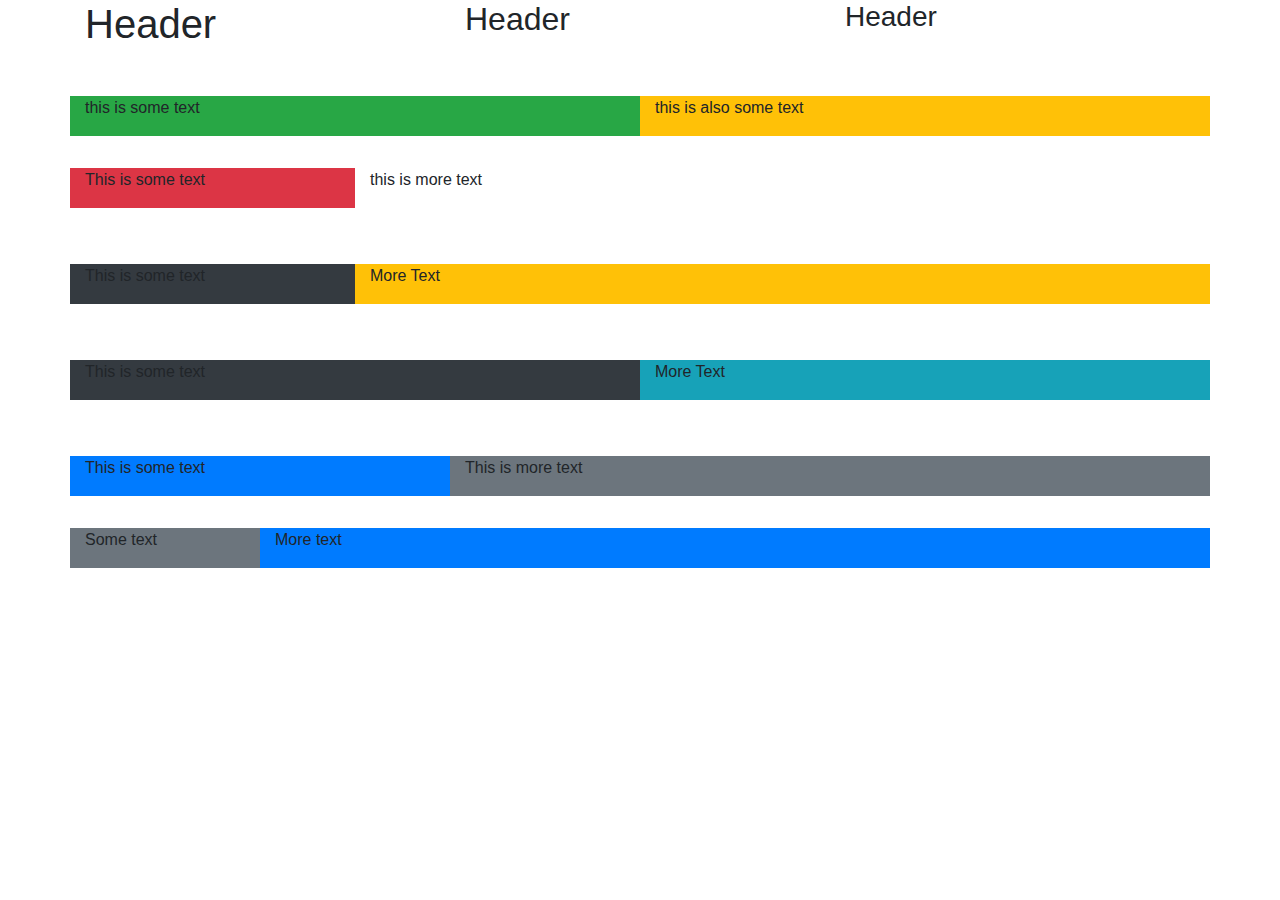
<file: 03. Grid/grid.html>
<!doctype html>
<html lang="en">
<head>
  <meta charset="UTF-8">
  <meta name="viewport"
        content="width=device-width, user-scalable=no, initial-scale=1.0, maximum-scale=1.0, minimum-scale=1.0">
  <meta http-equiv="X-UA-Compatible" content="ie=edge">
  <title>Bootstrap 4 | Grid </title>
  <!-- Bootstrap core CSS -->
  <link rel="stylesheet" href="https://stackpath.bootstrapcdn.com/bootstrap/4.3.1/css/bootstrap.min.css" integrity="sha384-ggOyR0iXCbMQv3Xipma34MD+dH/1fQ784/j6cY/iJTQUOhcWr7x9JvoRxT2MZw1T" crossorigin="anonymous">
</head>
<body>

<!-- 01. Grid System-->
   <div class="container">
     <div class="row">
       <div class="col-sm 4">
         <h1>Header</h1>
       </div>
       <div class="col-sm-4">
         <h2>Header</h2>
       </div>
       <div class="col-sm-4">
         <h3>Header</h3>
       </div>
       <br>
       <br>
       <br>
       <br>

<!--  ===============     02.  Stacked/Horizontal ===================== -->
       <div class="container">
         <div class="row">
           <div class="col-sm-6 bg-success">
             <p>this is some text</p>
           </div>
           <div class="col-sm-6 bg-warning">
             <p>this is also some text</p>
           </div>
         </div>
       </div>

       <br>
       <br>
       <br>

<!--=============  03. Grid Xsmall ========== -->
       <div class="container">
         <div class="row">
           <div class="col-3 bg-danger">
             <p>This is some text</p>
           </div>
           <div class="col-9 bg-warming">
             <p>this is more  text</p>
           </div>
         </div>
       </div>

       <br>
       <br>
       <br>
       <br>
<!--       ===================== 04. Grid Small ========================-->
       <div class="container">
         <div class="row">
           <div class="col-sm-3 bg-dark">
             <p>This is some text</p>
           </div>
           <div class="col-sm-9 bg-warning">
             <p>More Text</p>
           </div>
         </div>
       </div>
       <br>
       <br>
       <br>
       <br>
<!--      ======= 05. Grid Medium ============-->
       <div class="container">
         <div class="row">
           <div class="col-sm-3 col-md-6 bg-dark">
             <p>This is some text</p>
           </div>
           <div class="col-sm-9 col-md-6 bg-info">
               <p>More Text</p>
           </div>
         </div>
       </div>
       <br>
       <br>
       <br>
       <br>

<!--       ================ 06. Grid Large =================-->
        <div class="container-fluid">
          <div class="row">
                 <div class="col-sm-3 col-md-6 col-lg-4 bg-primary">
                     <p>This is some text</p>
                 </div>
                 <div class="col-sm-9 col-md-6 col-lg-8 bg-secondary">
                   <p>This is more text</p>
                  </div>
          </div>
        </div>
       <br>
       <br>
       <br>
<!--       07. Grid Xlarge ===================================-->
       <div class="container-fluid">
         <div class="row">
           <div class="col-sm-3 col-md-6 col-lg-4 col-xl-2 bg-secondary">
             <p>Some text</p>
           </div>
           <div class="col-sm-9 col-md-6 col-lg-8 col-xl-10 bg-primary">
             <p>More text</p>
           </div>
         </div>
       </div>
     </div>
     <br>
     <br>
     <br>
     <br>

<!--     ============= 08. Grid Example ================-->







   </div>


  <!-- Bootstrap core JavaScript -->
  <script src="https://code.jquery.com/jquery-3.3.1.slim.min.js" integrity="sha384-q8i/X+965DzO0rT7abK41JStQIAqVgRVzpbzo5smXKp4YfRvH+8abtTE1Pi6jizo" crossorigin="anonymous"></script>

  <script src="https://cdnjs.cloudflare.com/ajax/libs/popper.js/1.14.7/umd/popper.min.js" integrity="sha384-UO2eT0CpHqdSJQ6hJty5KVphtPhzWj9WO1clHTMGa3JDZwrnQq4sF86dIHNDz0W1" crossorigin="anonymous"></script>

  <script src="https://stackpath.bootstrapcdn.com/bootstrap/4.3.1/js/bootstrap.min.js" integrity="sha384-JjSmVgyd0p3pXB1rRibZUAYoIIy6OrQ6VrjIEaFf/nJGzIxFDsf4x0xIM+B07jRM" crossorigin="anonymous"></script>

</body>
</html>
</file>
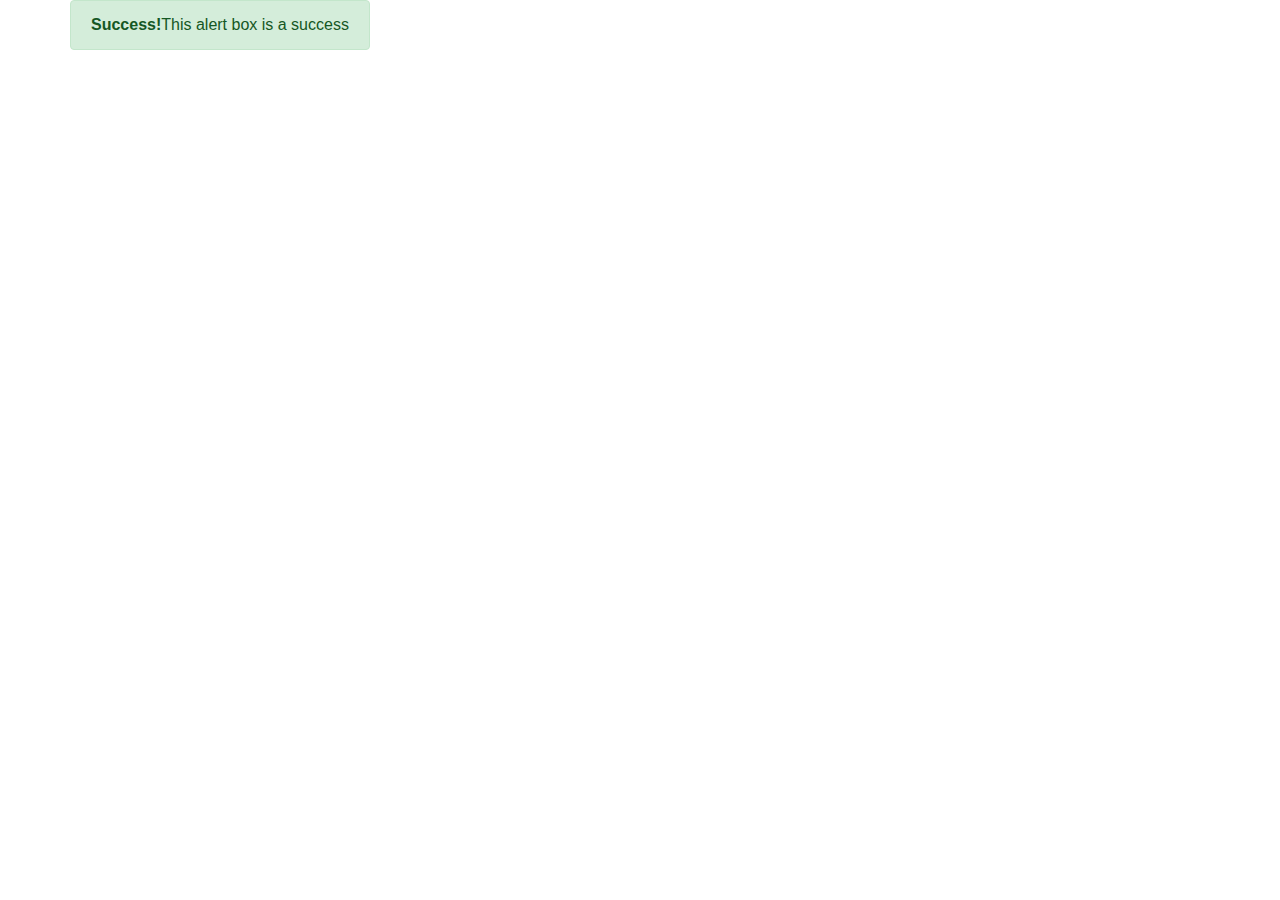
<file: 04. Reference/reference.html>
<!doctype html>
<html lang="en">
<head>
  <meta charset="UTF-8">
  <meta name="viewport"
        content="width=device-width, user-scalable=no, initial-scale=1.0, maximum-scale=1.0, minimum-scale=1.0">
  <meta http-equiv="X-UA-Compatible" content="ie=edge">
  <title>Bootstrap 4 | Reference </title>
  <!-- Bootstrap core CSS -->
  <link rel="stylesheet" href="https://stackpath.bootstrapcdn.com/bootstrap/4.3.1/css/bootstrap.min.css" integrity="sha384-ggOyR0iXCbMQv3Xipma34MD+dH/1fQ784/j6cY/iJTQUOhcWr7x9JvoRxT2MZw1T" crossorigin="anonymous">
</head>
<body>
<!-- =======================  01. Overview ====================-->
<!-- =======================  02. Alert ====================-->
         <div class="container">
           <div class="row">
             <div class="alert alert-success"> <strong>Success!</strong>This alert box is a success</div>
           </div>
         </div>




<!-- =======================  03. Button ====================-->
<!-- =======================  04. Carousel ====================-->
<!-- =======================  05. Collapse ====================-->
<!-- =======================  06. Dropdown ====================-->
<!-- =======================  07. Modal  ====================-->
<!-- =======================  08. Popover ====================-->
<!-- =======================  09. Scrollspy ====================-->
<!-- =======================  10. Tab ====================-->
<!-- =======================  11. Toasts ====================-->
<!-- =======================  12. Tooltip ====================-->









  <!-- Bootstrap core JavaScript -->
  <script src="https://code.jquery.com/jquery-3.3.1.slim.min.js" integrity="sha384-q8i/X+965DzO0rT7abK41JStQIAqVgRVzpbzo5smXKp4YfRvH+8abtTE1Pi6jizo" crossorigin="anonymous"></script>

  <script src="https://cdnjs.cloudflare.com/ajax/libs/popper.js/1.14.7/umd/popper.min.js" integrity="sha384-UO2eT0CpHqdSJQ6hJty5KVphtPhzWj9WO1clHTMGa3JDZwrnQq4sF86dIHNDz0W1" crossorigin="anonymous"></script>

  <script src="https://stackpath.bootstrapcdn.com/bootstrap/4.3.1/js/bootstrap.min.js" integrity="sha384-JjSmVgyd0p3pXB1rRibZUAYoIIy6OrQ6VrjIEaFf/nJGzIxFDsf4x0xIM+B07jRM" crossorigin="anonymous"></script>

</body>
</html>
</file>
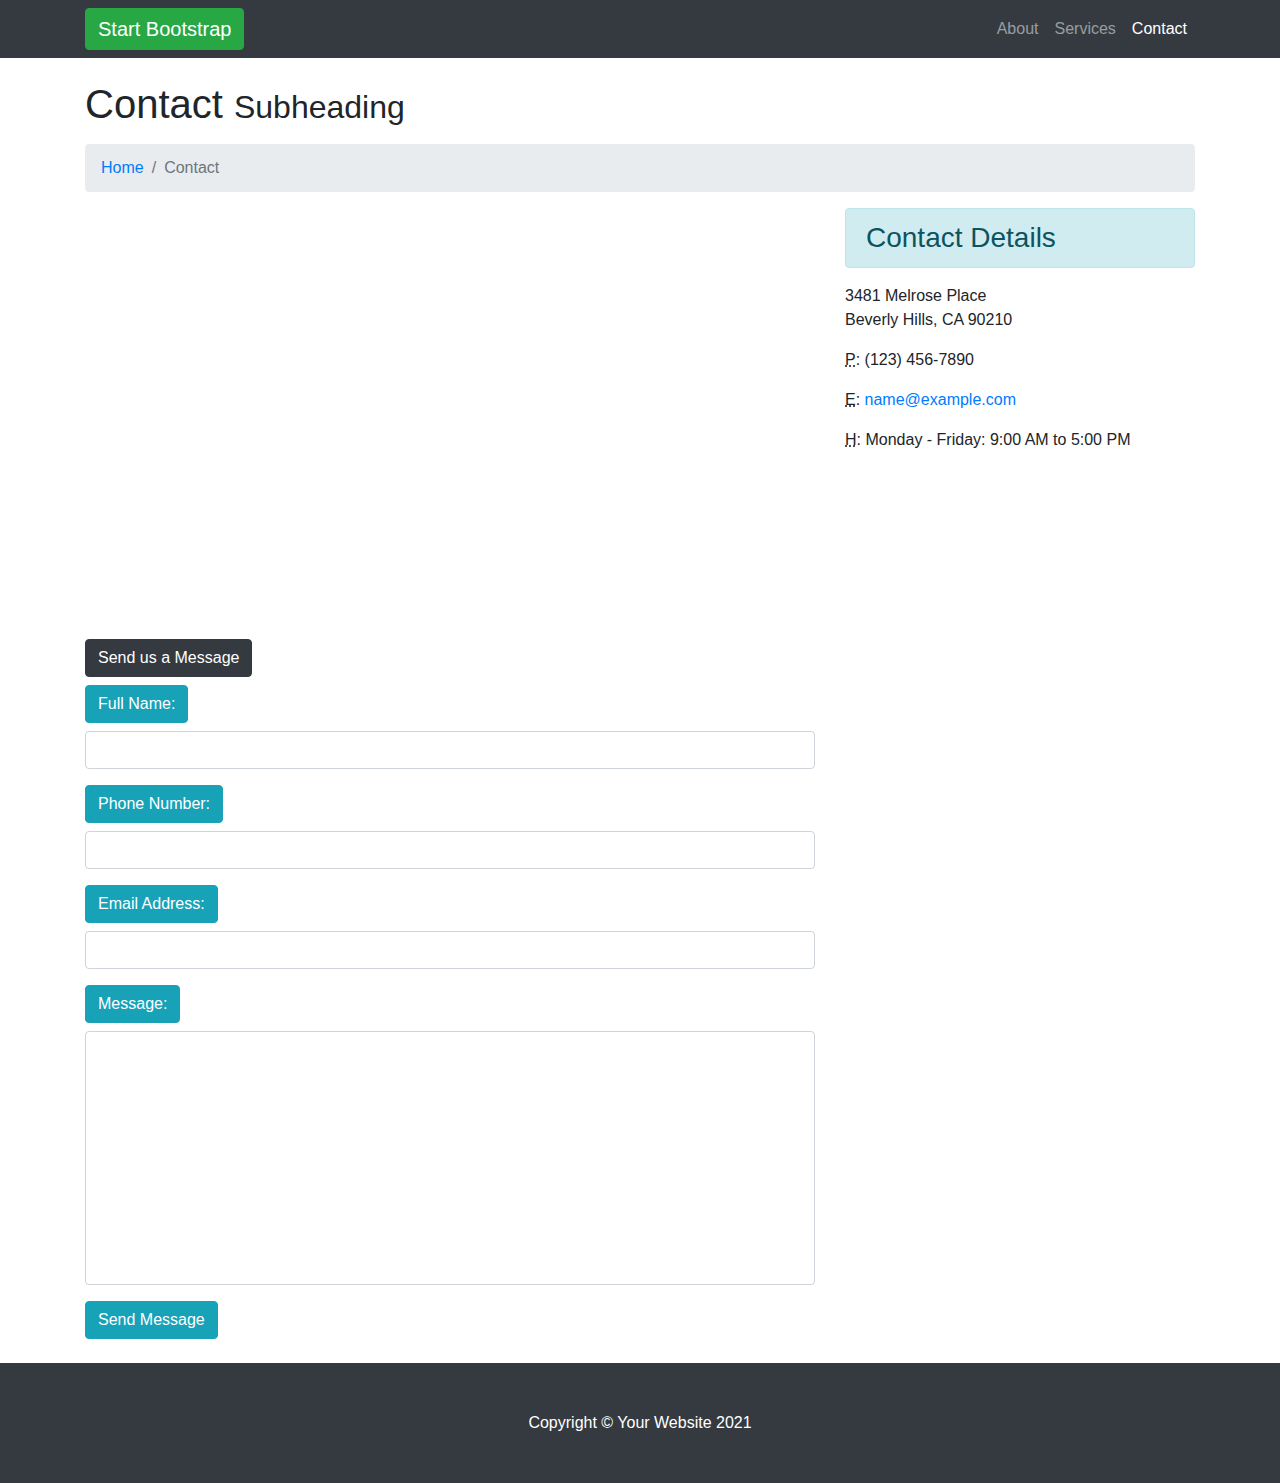
<file: 05. Project/02. Finished Files/contact.html>
<!DOCTYPE html>
<html lang="en">
<head>
  <meta charset="utf-8">
  <meta name="viewport" content="width=device-width, initial-scale=1, shrink-to-fit=no">
  <meta name="description" content="">
  <meta name="author" content="">

  <title>Modern Business - Start Bootstrap Template</title>

  <!-- Bootstrap core CSS -->
  <link rel="stylesheet" href="https://stackpath.bootstrapcdn.com/bootstrap/4.3.1/css/bootstrap.min.css" integrity="sha384-ggOyR0iXCbMQv3Xipma34MD+dH/1fQ784/j6cY/iJTQUOhcWr7x9JvoRxT2MZw1T" crossorigin="anonymous">

  <!-- Custom styles for this template -->
  <link href="css/modern-business.css" rel="stylesheet">

</head>

<body>

  <!-- Navigation -->
  <nav class="navbar fixed-top navbar-expand-lg navbar-dark bg-dark fixed-top">
    <div class="container">
      <a class="navbar-brand btn btn-success" href="index.html">Start Bootstrap</a>
      <button class="navbar-toggler navbar-toggler-right" type="button" data-toggle="collapse" data-target="#navbarResponsive" aria-controls="navbarResponsive" aria-expanded="false" aria-label="Toggle navigation">
        <span class="navbar-toggler-icon"></span>
      </button>
      <div class="collapse navbar-collapse" id="navbarResponsive">
        <ul class="navbar-nav ml-auto">
          <li class="nav-item">
            <a class="nav-link" href="about.html">About</a>
          </li>
          <li class="nav-item">
            <a class="nav-link" href="services.html">Services</a>
          </li>
          <li class="nav-item active">
            <a class="nav-link" href="contact.html">Contact</a>
          </li>
        </ul>
      </div>
    </div>
  </nav>

  <!-- Page Content -->
  <div class="container">

    <!-- Page Heading/Breadcrumbs -->
    <h1 class="mt-4 mb-3">Contact
      <small>Subheading</small>
    </h1>

    <ol class="breadcrumb">
      <li class="breadcrumb-item">
        <a href="index.html">Home</a>
      </li>
      <li class="breadcrumb-item active">Contact</li>
    </ol>

    <!-- Content Row -->
    <div class="row">
      <!-- Map Column -->
      <div class="col-lg-8 mb-4">
        <!-- Embedded Google Map -->
        <iframe width="100%" height="400px" frameborder="0" scrolling="no" marginheight="0" marginwidth="0" src="http://maps.google.com/maps?hl=en&amp;ie=UTF8&amp;ll=37.0625,-95.677068&amp;spn=56.506174,79.013672&amp;t=m&amp;z=4&amp;output=embed"></iframe>
      </div>
      <!-- Contact Details Column -->
      <div class="col-lg-4 mb-4">
        <h3 class="alert alert-info" >Contact Details</h3>
        <p>
          3481 Melrose Place
          <br>Beverly Hills, CA 90210
          <br>
        </p>
        <p>
          <abbr title="Phone">P</abbr>: (123) 456-7890
        </p>
        <p>
          <abbr title="Email">E</abbr>:
          <a href="mailto:name@example.com">name@example.com
          </a>
        </p>
        <p>
          <abbr title="Hours">H</abbr>: Monday - Friday: 9:00 AM to 5:00 PM
        </p>
      </div>
    </div>
    <!-- /.row -->

    <!-- Contact Form -->
    <!-- In order to set the email address and subject line for the contact form go to the bin/contact_me.php file. -->
    <div class="row">
      <div class="col-lg-8 mb-4">
        <h3 class="btn btn-dark">Send us a Message</h3>
        <form name="sentMessage" id="contactForm" novalidate>
          <div class="control-group form-group">
            <div class="controls">
              <label class="btn btn-info">Full Name:</label>
              <input type="text" class="form-control" id="name" required data-validation-required-message="Please enter your name.">
              <p class="help-block"></p>
            </div>
          </div>
          <div class="control-group form-group">
            <div class="controls">
              <label class="btn btn-info">Phone Number:</label>
              <input type="tel" class="form-control" id="phone" required data-validation-required-message="Please enter your phone number.">
            </div>
          </div>
          <div class="control-group form-group">
            <div class="controls">
              <label class="btn btn-info">Email Address:</label>
              <input type="email" class="form-control" id="email" required data-validation-required-message="Please enter your email address.">
            </div>
          </div>
          <div class="control-group form-group">
            <div class="controls">
              <label class="btn btn-info">Message:</label>
              <textarea rows="10" cols="100" class="form-control" id="message" required data-validation-required-message="Please enter your message" maxlength="999" style="resize:none"></textarea>
            </div>
          </div>
          <div id="success"></div>
          <!-- For success/fail messages -->
          <button type="submit" class="btn btn-info" id="sendMessageButton">Send Message</button>
        </form>
      </div>

    </div>
    <!-- /.row -->

  </div>
  <!-- /.container -->

  <!-- Footer -->
  <footer class="py-5 bg-dark">
    <div class="container">
      <p class="m-0 text-center text-white">Copyright &copy; Your Website 2021</p>
    </div>
    <!-- /.container -->
  </footer>

  <!-- Bootstrap core JavaScript -->
  <script src="https://code.jquery.com/jquery-3.3.1.slim.min.js" integrity="sha384-q8i/X+965DzO0rT7abK41JStQIAqVgRVzpbzo5smXKp4YfRvH+8abtTE1Pi6jizo" crossorigin="anonymous"></script>

  <script src="https://cdnjs.cloudflare.com/ajax/libs/popper.js/1.14.7/umd/popper.min.js" integrity="sha384-UO2eT0CpHqdSJQ6hJty5KVphtPhzWj9WO1clHTMGa3JDZwrnQq4sF86dIHNDz0W1" crossorigin="anonymous"></script>

  <script src="https://stackpath.bootstrapcdn.com/bootstrap/4.3.1/js/bootstrap.min.js" integrity="sha384-JjSmVgyd0p3pXB1rRibZUAYoIIy6OrQ6VrjIEaFf/nJGzIxFDsf4x0xIM+B07jRM" crossorigin="anonymous"></script>

</body>

</html>
</file>
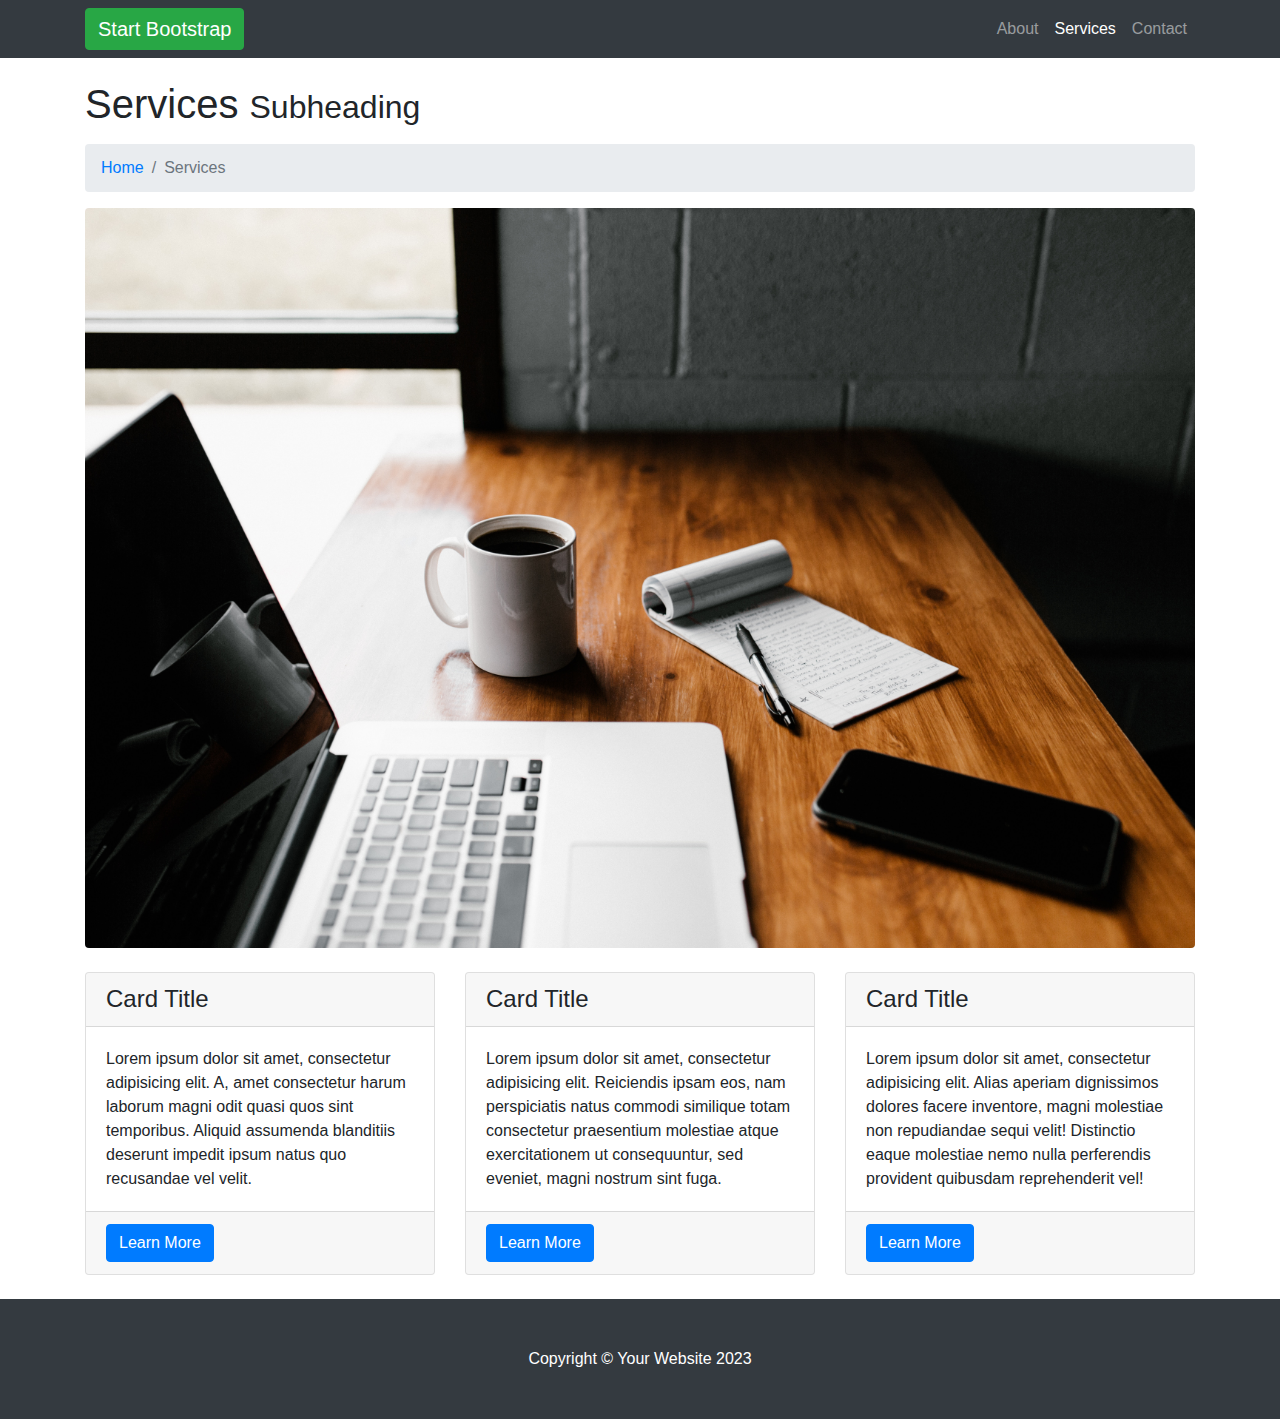
<file: 05. Project/02. Finished Files/services.html>
<!DOCTYPE html>
<html lang="en">

<head>

  <meta charset="utf-8">
  <meta name="viewport" content="width=device-width, initial-scale=1, shrink-to-fit=no">
  <meta name="description" content="">
  <meta name="author" content="">

  <title>Modern Business - Start Bootstrap Template</title>

  <!-- Bootstrap core CSS -->
  <link rel="stylesheet" href="https://stackpath.bootstrapcdn.com/bootstrap/4.3.1/css/bootstrap.min.css" integrity="sha384-ggOyR0iXCbMQv3Xipma34MD+dH/1fQ784/j6cY/iJTQUOhcWr7x9JvoRxT2MZw1T" crossorigin="anonymous">

  <!-- Custom styles for this template -->
  <link href="css/modern-business.css" rel="stylesheet">

</head>

<body>

  <!-- Navigation -->
  <nav class="navbar fixed-top navbar-expand-lg navbar-dark bg-dark fixed-top">
    <div class="container">
      <a class="navbar-brand btn btn-success" href="index.html">Start Bootstrap</a>
      <button class="navbar-toggler navbar-toggler-right" type="button" data-toggle="collapse" data-target="#navbarResponsive" aria-controls="navbarResponsive" aria-expanded="false" aria-label="Toggle navigation">
        <span class="navbar-toggler-icon"></span>
      </button>
      <div class="collapse navbar-collapse" id="navbarResponsive">
        <ul class="navbar-nav ml-auto">
          <li class="nav-item">
            <a class="nav-link" href="about.html">About</a>
          </li>
          <li class="nav-item active">
            <a class="nav-link" href="services.html">Services</a>
          </li>
          <li class="nav-item">
            <a class="nav-link" href="contact.html">Contact</a>
          </li>

        </ul>
      </div>
    </div>
  </nav>

  <!-- Page Content -->
  <div class="container ">

    <!-- Page Heading/Breadcrumbs -->
    <h1 class="mt-4 mb-3">Services
      <small>Subheading</small>
    </h1>

    <ol class="breadcrumb">
      <li class="breadcrumb-item">
        <a href="index.html">Home</a>
      </li>
      <li class="breadcrumb-item active">Services</li>
    </ol>

    <!-- Image Header -->
    <img class="img-fluid rounded mb-4" src="./image/2.jpg" alt="">

    <!-- Marketing Icons Section -->
    <div class="row">
      <div class="col-lg-4 mb-4">
        <div class="card h-100">
          <h4 class="card-header">Card Title</h4>
          <div class="card-body">
            <p class="card-text">Lorem ipsum dolor sit amet, consectetur adipisicing elit. A, amet consectetur harum laborum magni odit quasi quos sint temporibus. Aliquid assumenda blanditiis deserunt impedit ipsum natus quo recusandae vel velit.</p>
          </div>
          <div class="card-footer">
            <a href="#" class="btn btn-primary">Learn More</a>
          </div>
        </div>
      </div>
      <div class="col-lg-4 mb-4">
        <div class="card h-100">
          <h4 class="card-header">Card Title</h4>
          <div class="card-body">
            <p class="card-text">Lorem ipsum dolor sit amet, consectetur adipisicing elit. Reiciendis ipsam eos, nam perspiciatis natus commodi similique totam consectetur praesentium molestiae atque exercitationem ut consequuntur, sed eveniet, magni nostrum sint fuga.</p>
          </div>
          <div class="card-footer">
            <a href="#" class="btn btn-primary">Learn More</a>
          </div>
        </div>
      </div>
      <div class="col-lg-4 mb-4">
        <div class="card h-100">
          <h4 class="card-header">Card Title</h4>
          <div class="card-body">
            <p class="card-text">Lorem ipsum dolor sit amet, consectetur adipisicing elit. Alias aperiam dignissimos dolores facere inventore, magni molestiae non repudiandae sequi velit! Distinctio eaque molestiae nemo nulla perferendis provident quibusdam reprehenderit vel!</p>
          </div>
          <div class="card-footer">
            <a href="#" class="btn btn-primary">Learn More</a>
          </div>
        </div>
      </div>
    </div>
    <!-- /.row -->

  </div>
  <!-- /.container -->

  <!-- Footer -->
  <footer class="py-5 bg-dark">
    <div class="container">
      <p class="m-0 text-center text-white">Copyright &copy; Your Website 2023</p>
    </div>
    <!-- /.container -->
  </footer>

  <!-- Bootstrap core JavaScript -->
  <script src="https://code.jquery.com/jquery-3.3.1.slim.min.js" integrity="sha384-q8i/X+965DzO0rT7abK41JStQIAqVgRVzpbzo5smXKp4YfRvH+8abtTE1Pi6jizo" crossorigin="anonymous"></script>

  <script src="https://cdnjs.cloudflare.com/ajax/libs/popper.js/1.14.7/umd/popper.min.js" integrity="sha384-UO2eT0CpHqdSJQ6hJty5KVphtPhzWj9WO1clHTMGa3JDZwrnQq4sF86dIHNDz0W1" crossorigin="anonymous"></script>

  <script src="https://stackpath.bootstrapcdn.com/bootstrap/4.3.1/js/bootstrap.min.js" integrity="sha384-JjSmVgyd0p3pXB1rRibZUAYoIIy6OrQ6VrjIEaFf/nJGzIxFDsf4x0xIM+B07jRM" crossorigin="anonymous"></script>

</body>

</html>
</file>
<file: 05. Project/02. Finished Files/css/modern-business.css>
/*!
 * Start Bootstrap - Modern Business (https://startbootstrap.com/template-overviews/modern-business)
 * Copyright 2013-2019 Start Bootstrap
 * Licensed under MIT (https://github.com/BlackrockDigital/startbootstrap-logomodern-business-nav/blob/master/LICENSE)
 */
body {
  padding-top: 56px;
  -o-background-image:linear-gradient(red,white,black);
}

.carousel-item {
  height: 65vh;
  min-height: 300px;
  background: no-repeat center center scroll;
  -webkit-background-size: cover;
  -moz-background-size: cover;
  -o-background-size: cover;
  background-size: cover;
}

.portfolio-item {
  margin-bottom: 30px;
}
</file>
